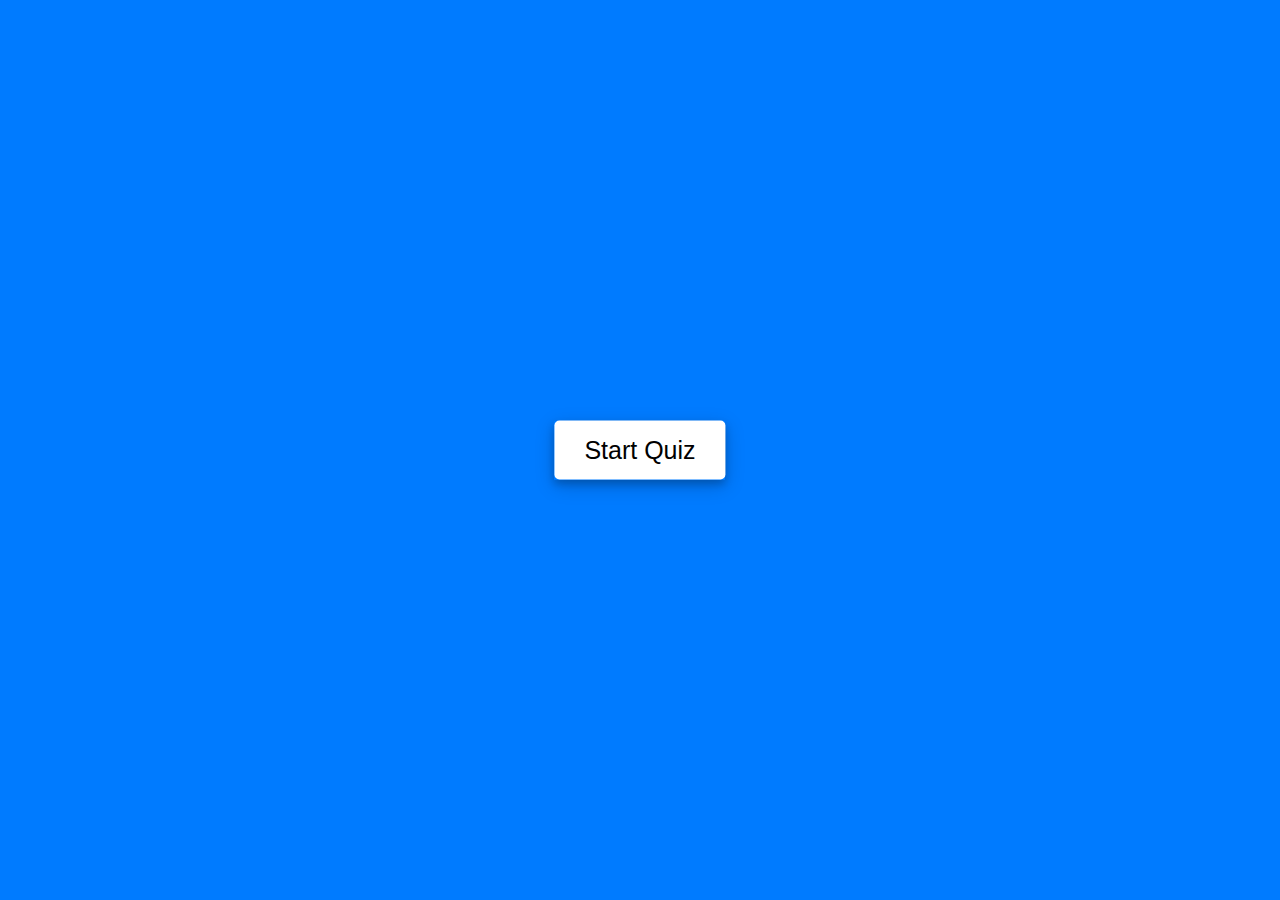
<file: index.html>
<!DOCTYPE html>
<html lang="en">
<head>
    <meta charset="UTF-8">
    <meta http-equiv="X-UA-Compatible" content="IE=edge">
    <meta name="viewport" content="width=device-width, initial-scale=1.0">
    <link rel="stylesheet" href="/style.css">
    <link rel="stylesheet" href="/icomoon (2)/style.css">
   
    <title>Quiz</title>
</head>
<body>
    <!--start quiz button -->
    <div class="start_btn"> <button>Start Quiz</button> </div>

<!--info box-->
<div class="info_box">
    <div class="info_title">
        <span>some Rules of this Quiz</span>
    </div>
    <div class="info_list">
        <div class="info">1. You will have only <span>15 seconds</span>per each question</div>
        <div class="info">2. Once you select your answer, you can't reselect</div>
        <div class="info">3. You can't select any optino once time goes off.</div>
        <div class="info">4. You can't exit from the quiz while you're playing</div>
        <div class="info">5. You'll get points on the basis of your correct answers</div>
       
    </div>
    <div class="buttons">
        <button class="quit">Exit Quiz </button>
        <button class="restart">Continue </button>
    </div>
</div>

  <!--Quiz Box-->
<div class="quiz_box">
    <header>
        <div class="title">Awesome Quiz application</div>
        <div class="timer">
        <div class="time_text">Time Left</div>
        <div class="timer_sec">15</div>
    </div>
    <div class="time_line"></div>
    </header>
<section>
<div class="que_text">
 <!-- <span>What does HTML stant for?</span>-->
</div>
<div class="option_list">
  <!--   <div class="option">
      <span>Hyper Text Preprocessor</span>
        <div class="icon tick"><i class="icon-check"></i></div>
    </div>
    <div class="option">
        <span>Hyper Text Markup Language</span>
        <div class="icon cross"><i class="icon-L"></i></div>
    </div>
    <div class="option">
        <span>Hyper Text Multiple Language</span>
    </div>
    <div class="option">
        <span>Hyper Text Multi Language</span>
    </div> -->
</div>
       </section>

<!--Quiz Box Footer-->
<footer>
    <div class="total_que">
       <!-- <span><p>2</p>of<p>5</p>Questions</span> -->
    </div>
    <button class="next_btn">Next Que</button>
</footer>
</div>

<!-- Result Box -->
<div class="result_box">
    <div class="icon">
        <i class="icon-android"></i>
    </div>
    <div class="complete_text">You've complete the Quiz!</div>
    <div class="score_text">
<!--<span>and sorry, You got only <p>2</p>out of <p>5</p></span>-->
    </div>
    <div class="buttons">
        <button class="restart">Replay Quiz</button>
        <button class="quit">Quit Quiz</button>
    </div>
</div>
<!--Java script -->

<script src="js.js"></script>

<script src="mm.js"></script>
</body>
</html>
</file>
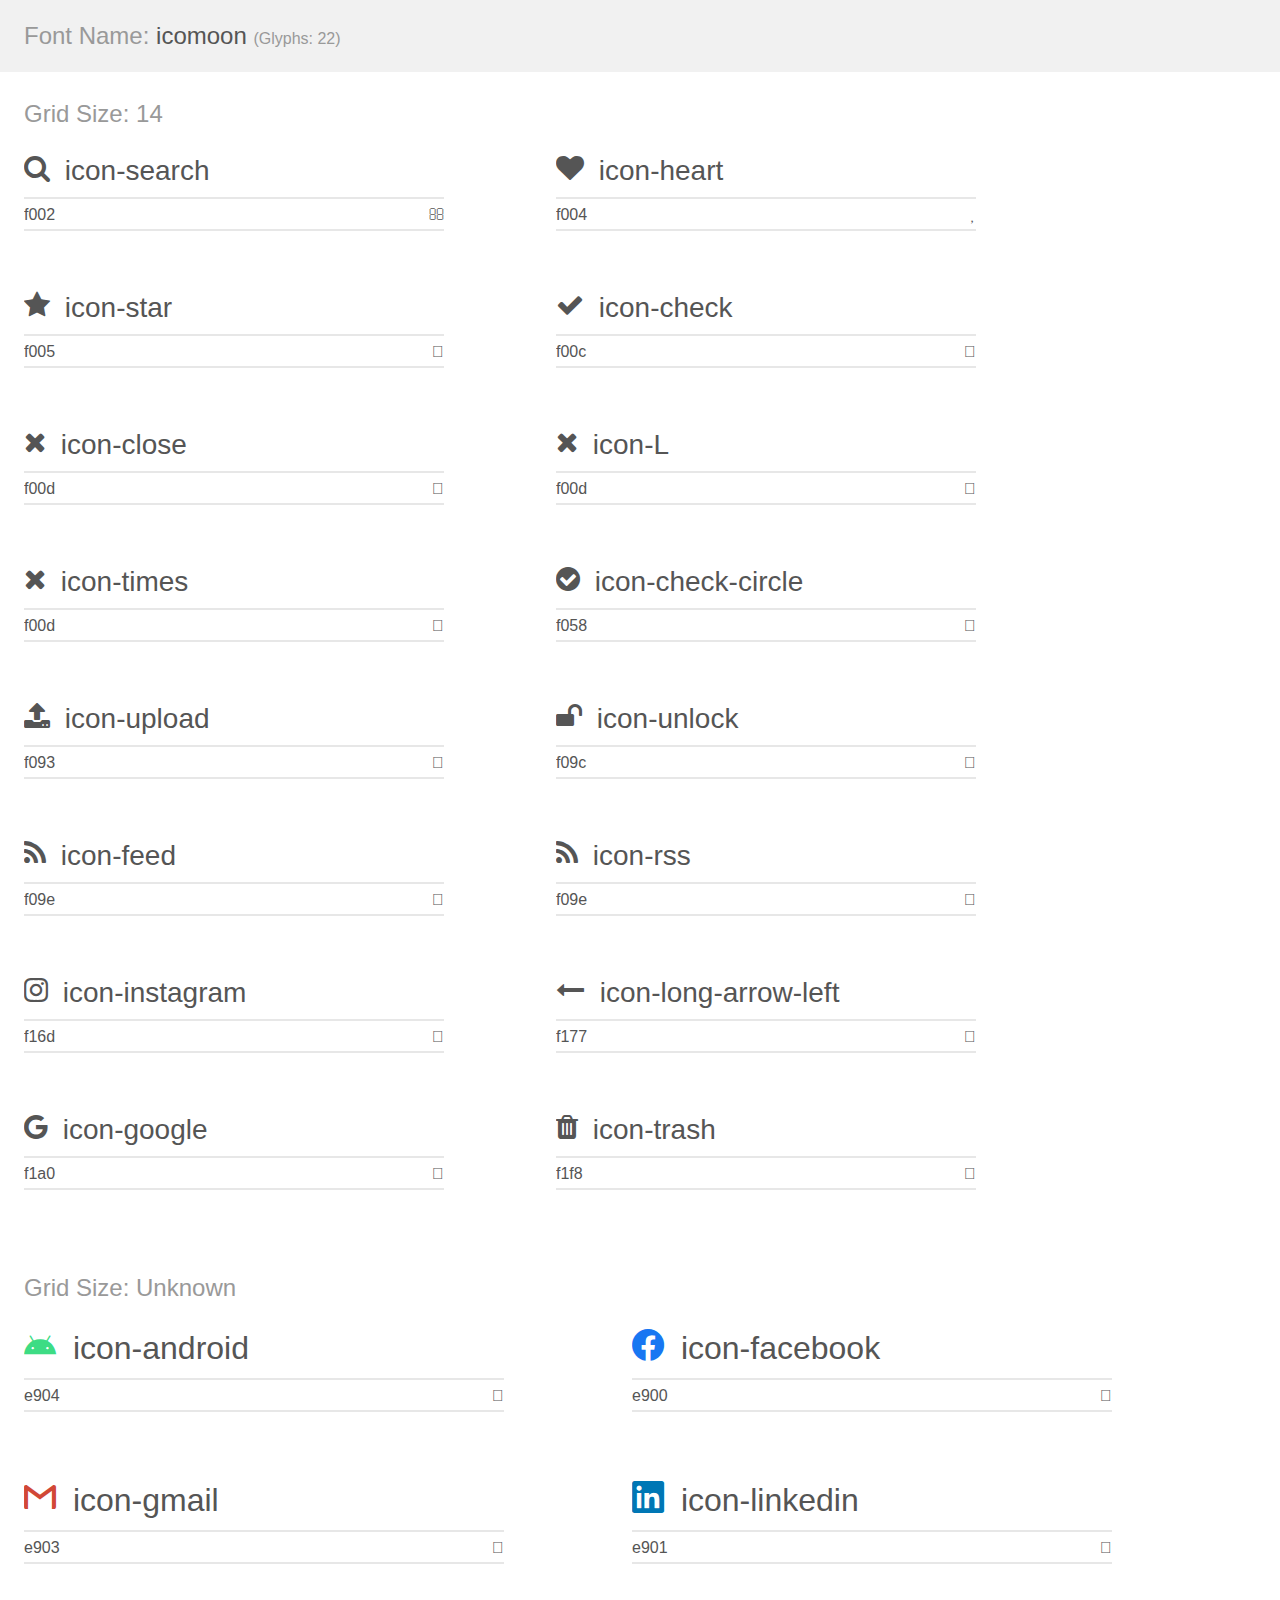
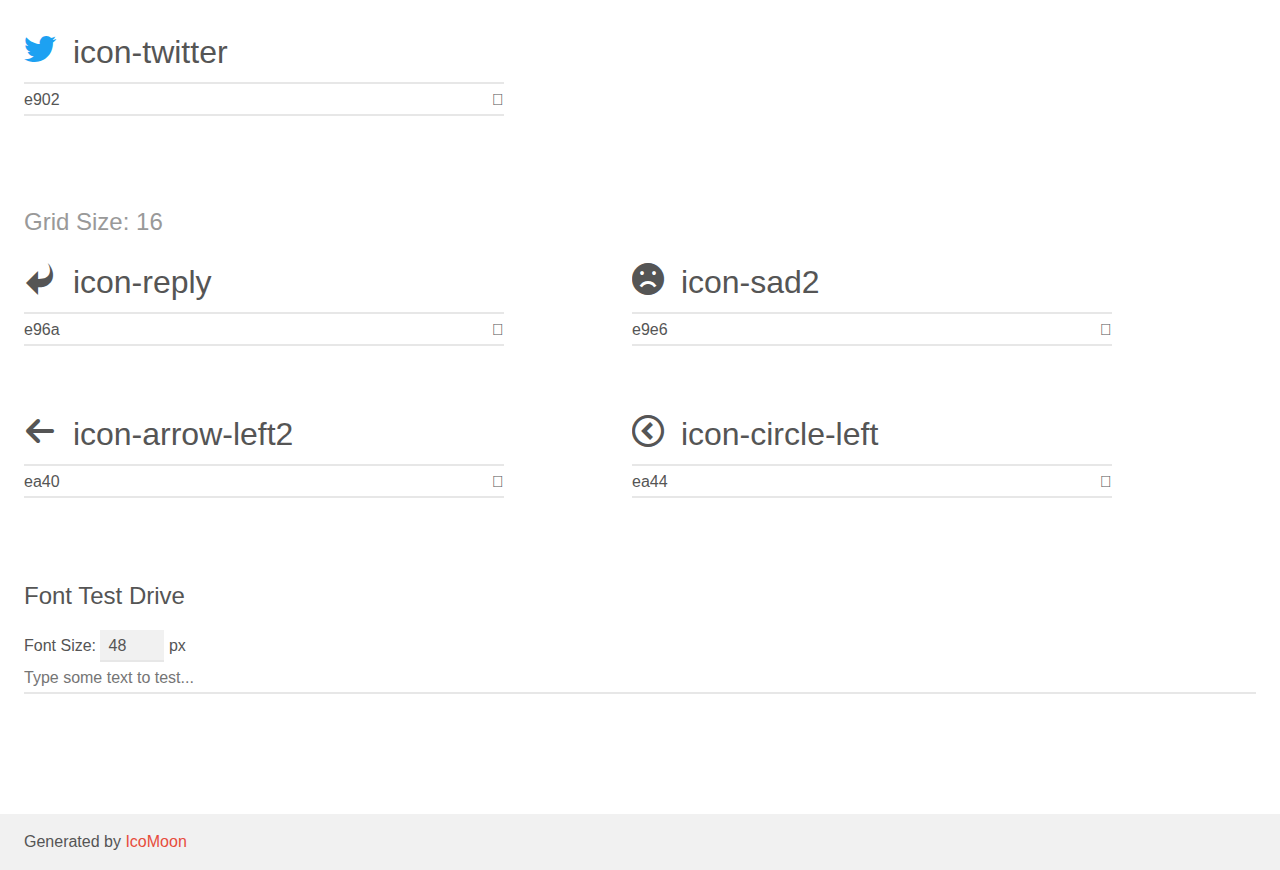
<file: icomoon (2)/demo.html>
<!doctype html>
<html>
<head>
    <meta charset="utf-8">
    <title>IcoMoon Demo</title>
    <meta name="description" content="An Icon Font Generated By IcoMoon.io">
    <meta name="viewport" content="width=device-width, initial-scale=1">
    <link rel="stylesheet" href="demo-files/demo.css">
    <link rel="stylesheet" href="style.css"></head>
<body>
    <div class="bgc1 clearfix">
        <h1 class="mhmm mvm"><span class="fgc1">Font Name:</span> icomoon <small class="fgc1">(Glyphs:&nbsp;22)</small></h1>
    </div>
    <div class="clearfix mhl ptl">
        <h1 class="mvm mtn fgc1">Grid Size: 14</h1>
        <div class="glyph fs1">
            <div class="clearfix bshadow0 pbs">
                <span class="icon-search"></span>
                <span class="mls"> icon-search</span>
            </div>
            <fieldset class="fs0 size1of1 clearfix hidden-false">
                <input type="text" readonly value="f002" class="unit size1of2" />
                <input type="text" maxlength="1" readonly value="&#xf002;" class="unitRight size1of2 talign-right" />
            </fieldset>
            <div class="fs0 bshadow0 clearfix hidden-true">
                <span class="unit pvs fgc1">liga: </span>
                <input type="text" readonly value="" class="liga unitRight" />
            </div>
        </div>
        <div class="glyph fs1">
            <div class="clearfix bshadow0 pbs">
                <span class="icon-heart"></span>
                <span class="mls"> icon-heart</span>
            </div>
            <fieldset class="fs0 size1of1 clearfix hidden-false">
                <input type="text" readonly value="f004" class="unit size1of2" />
                <input type="text" maxlength="1" readonly value="&#xf004;" class="unitRight size1of2 talign-right" />
            </fieldset>
            <div class="fs0 bshadow0 clearfix hidden-true">
                <span class="unit pvs fgc1">liga: </span>
                <input type="text" readonly value="" class="liga unitRight" />
            </div>
        </div>
        <div class="glyph fs1">
            <div class="clearfix bshadow0 pbs">
                <span class="icon-star"></span>
                <span class="mls"> icon-star</span>
            </div>
            <fieldset class="fs0 size1of1 clearfix hidden-false">
                <input type="text" readonly value="f005" class="unit size1of2" />
                <input type="text" maxlength="1" readonly value="&#xf005;" class="unitRight size1of2 talign-right" />
            </fieldset>
            <div class="fs0 bshadow0 clearfix hidden-true">
                <span class="unit pvs fgc1">liga: </span>
                <input type="text" readonly value="" class="liga unitRight" />
            </div>
        </div>
        <div class="glyph fs1">
            <div class="clearfix bshadow0 pbs">
                <span class="icon-check"></span>
                <span class="mls"> icon-check</span>
            </div>
            <fieldset class="fs0 size1of1 clearfix hidden-false">
                <input type="text" readonly value="f00c" class="unit size1of2" />
                <input type="text" maxlength="1" readonly value="&#xf00c;" class="unitRight size1of2 talign-right" />
            </fieldset>
            <div class="fs0 bshadow0 clearfix hidden-true">
                <span class="unit pvs fgc1">liga: </span>
                <input type="text" readonly value="" class="liga unitRight" />
            </div>
        </div>
        <div class="glyph fs1">
            <div class="clearfix bshadow0 pbs">
                <span class="icon-close"></span>
                <span class="mls"> icon-close</span>
            </div>
            <fieldset class="fs0 size1of1 clearfix hidden-false">
                <input type="text" readonly value="f00d" class="unit size1of2" />
                <input type="text" maxlength="1" readonly value="&#xf00d;" class="unitRight size1of2 talign-right" />
            </fieldset>
            <div class="fs0 bshadow0 clearfix hidden-true">
                <span class="unit pvs fgc1">liga: </span>
                <input type="text" readonly value="" class="liga unitRight" />
            </div>
        </div>
        <div class="glyph fs1">
            <div class="clearfix bshadow0 pbs">
                <span class="icon-L"></span>
                <span class="mls"> icon-L</span>
            </div>
            <fieldset class="fs0 size1of1 clearfix hidden-false">
                <input type="text" readonly value="f00d" class="unit size1of2" />
                <input type="text" maxlength="1" readonly value="&#xf00d;" class="unitRight size1of2 talign-right" />
            </fieldset>
            <div class="fs0 bshadow0 clearfix hidden-true">
                <span class="unit pvs fgc1">liga: </span>
                <input type="text" readonly value="" class="liga unitRight" />
            </div>
        </div>
        <div class="glyph fs1">
            <div class="clearfix bshadow0 pbs">
                <span class="icon-times"></span>
                <span class="mls"> icon-times</span>
            </div>
            <fieldset class="fs0 size1of1 clearfix hidden-false">
                <input type="text" readonly value="f00d" class="unit size1of2" />
                <input type="text" maxlength="1" readonly value="&#xf00d;" class="unitRight size1of2 talign-right" />
            </fieldset>
            <div class="fs0 bshadow0 clearfix hidden-true">
                <span class="unit pvs fgc1">liga: </span>
                <input type="text" readonly value="" class="liga unitRight" />
            </div>
        </div>
        <div class="glyph fs1">
            <div class="clearfix bshadow0 pbs">
                <span class="icon-check-circle"></span>
                <span class="mls"> icon-check-circle</span>
            </div>
            <fieldset class="fs0 size1of1 clearfix hidden-false">
                <input type="text" readonly value="f058" class="unit size1of2" />
                <input type="text" maxlength="1" readonly value="&#xf058;" class="unitRight size1of2 talign-right" />
            </fieldset>
            <div class="fs0 bshadow0 clearfix hidden-true">
                <span class="unit pvs fgc1">liga: </span>
                <input type="text" readonly value="" class="liga unitRight" />
            </div>
        </div>
        <div class="glyph fs1">
            <div class="clearfix bshadow0 pbs">
                <span class="icon-upload"></span>
                <span class="mls"> icon-upload</span>
            </div>
            <fieldset class="fs0 size1of1 clearfix hidden-false">
                <input type="text" readonly value="f093" class="unit size1of2" />
                <input type="text" maxlength="1" readonly value="&#xf093;" class="unitRight size1of2 talign-right" />
            </fieldset>
            <div class="fs0 bshadow0 clearfix hidden-true">
                <span class="unit pvs fgc1">liga: </span>
                <input type="text" readonly value="" class="liga unitRight" />
            </div>
        </div>
        <div class="glyph fs1">
            <div class="clearfix bshadow0 pbs">
                <span class="icon-unlock"></span>
                <span class="mls"> icon-unlock</span>
            </div>
            <fieldset class="fs0 size1of1 clearfix hidden-false">
                <input type="text" readonly value="f09c" class="unit size1of2" />
                <input type="text" maxlength="1" readonly value="&#xf09c;" class="unitRight size1of2 talign-right" />
            </fieldset>
            <div class="fs0 bshadow0 clearfix hidden-true">
                <span class="unit pvs fgc1">liga: </span>
                <input type="text" readonly value="" class="liga unitRight" />
            </div>
        </div>
        <div class="glyph fs1">
            <div class="clearfix bshadow0 pbs">
                <span class="icon-feed"></span>
                <span class="mls"> icon-feed</span>
            </div>
            <fieldset class="fs0 size1of1 clearfix hidden-false">
                <input type="text" readonly value="f09e" class="unit size1of2" />
                <input type="text" maxlength="1" readonly value="&#xf09e;" class="unitRight size1of2 talign-right" />
            </fieldset>
            <div class="fs0 bshadow0 clearfix hidden-true">
                <span class="unit pvs fgc1">liga: </span>
                <input type="text" readonly value="" class="liga unitRight" />
            </div>
        </div>
        <div class="glyph fs1">
            <div class="clearfix bshadow0 pbs">
                <span class="icon-rss"></span>
                <span class="mls"> icon-rss</span>
            </div>
            <fieldset class="fs0 size1of1 clearfix hidden-false">
                <input type="text" readonly value="f09e" class="unit size1of2" />
                <input type="text" maxlength="1" readonly value="&#xf09e;" class="unitRight size1of2 talign-right" />
            </fieldset>
            <div class="fs0 bshadow0 clearfix hidden-true">
                <span class="unit pvs fgc1">liga: </span>
                <input type="text" readonly value="" class="liga unitRight" />
            </div>
        </div>
        <div class="glyph fs1">
            <div class="clearfix bshadow0 pbs">
                <span class="icon-instagram"></span>
                <span class="mls"> icon-instagram</span>
            </div>
            <fieldset class="fs0 size1of1 clearfix hidden-false">
                <input type="text" readonly value="f16d" class="unit size1of2" />
                <input type="text" maxlength="1" readonly value="&#xf16d;" class="unitRight size1of2 talign-right" />
            </fieldset>
            <div class="fs0 bshadow0 clearfix hidden-true">
                <span class="unit pvs fgc1">liga: </span>
                <input type="text" readonly value="" class="liga unitRight" />
            </div>
        </div>
        <div class="glyph fs1">
            <div class="clearfix bshadow0 pbs">
                <span class="icon-long-arrow-left"></span>
                <span class="mls"> icon-long-arrow-left</span>
            </div>
            <fieldset class="fs0 size1of1 clearfix hidden-false">
                <input type="text" readonly value="f177" class="unit size1of2" />
                <input type="text" maxlength="1" readonly value="&#xf177;" class="unitRight size1of2 talign-right" />
            </fieldset>
            <div class="fs0 bshadow0 clearfix hidden-true">
                <span class="unit pvs fgc1">liga: </span>
                <input type="text" readonly value="" class="liga unitRight" />
            </div>
        </div>
        <div class="glyph fs1">
            <div class="clearfix bshadow0 pbs">
                <span class="icon-google"></span>
                <span class="mls"> icon-google</span>
            </div>
            <fieldset class="fs0 size1of1 clearfix hidden-false">
                <input type="text" readonly value="f1a0" class="unit size1of2" />
                <input type="text" maxlength="1" readonly value="&#xf1a0;" class="unitRight size1of2 talign-right" />
            </fieldset>
            <div class="fs0 bshadow0 clearfix hidden-true">
                <span class="unit pvs fgc1">liga: </span>
                <input type="text" readonly value="" class="liga unitRight" />
            </div>
        </div>
        <div class="glyph fs1">
            <div class="clearfix bshadow0 pbs">
                <span class="icon-trash"></span>
                <span class="mls"> icon-trash</span>
            </div>
            <fieldset class="fs0 size1of1 clearfix hidden-false">
                <input type="text" readonly value="f1f8" class="unit size1of2" />
                <input type="text" maxlength="1" readonly value="&#xf1f8;" class="unitRight size1of2 talign-right" />
            </fieldset>
            <div class="fs0 bshadow0 clearfix hidden-true">
                <span class="unit pvs fgc1">liga: </span>
                <input type="text" readonly value="" class="liga unitRight" />
            </div>
        </div>
    </div>
    <div class="clearfix mhl ptl">
        <h1 class="mvm mtn fgc1">Grid Size: Unknown</h1>
        <div class="glyph fs2">
            <div class="clearfix bshadow0 pbs">
                <span class="icon-android"></span>
                <span class="mls"> icon-android</span>
            </div>
            <fieldset class="fs0 size1of1 clearfix hidden-false">
                <input type="text" readonly value="e904" class="unit size1of2" />
                <input type="text" maxlength="1" readonly value="&#xe904;" class="unitRight size1of2 talign-right" />
            </fieldset>
            <div class="fs0 bshadow0 clearfix hidden-true">
                <span class="unit pvs fgc1">liga: </span>
                <input type="text" readonly value="" class="liga unitRight" />
            </div>
        </div>
        <div class="glyph fs2">
            <div class="clearfix bshadow0 pbs">
                <span class="icon-facebook"></span>
                <span class="mls"> icon-facebook</span>
            </div>
            <fieldset class="fs0 size1of1 clearfix hidden-false">
                <input type="text" readonly value="e900" class="unit size1of2" />
                <input type="text" maxlength="1" readonly value="&#xe900;" class="unitRight size1of2 talign-right" />
            </fieldset>
            <div class="fs0 bshadow0 clearfix hidden-true">
                <span class="unit pvs fgc1">liga: </span>
                <input type="text" readonly value="" class="liga unitRight" />
            </div>
        </div>
        <div class="glyph fs2">
            <div class="clearfix bshadow0 pbs">
                <span class="icon-gmail"></span>
                <span class="mls"> icon-gmail</span>
            </div>
            <fieldset class="fs0 size1of1 clearfix hidden-false">
                <input type="text" readonly value="e903" class="unit size1of2" />
                <input type="text" maxlength="1" readonly value="&#xe903;" class="unitRight size1of2 talign-right" />
            </fieldset>
            <div class="fs0 bshadow0 clearfix hidden-true">
                <span class="unit pvs fgc1">liga: </span>
                <input type="text" readonly value="" class="liga unitRight" />
            </div>
        </div>
        <div class="glyph fs2">
            <div class="clearfix bshadow0 pbs">
                <span class="icon-linkedin"></span>
                <span class="mls"> icon-linkedin</span>
            </div>
            <fieldset class="fs0 size1of1 clearfix hidden-false">
                <input type="text" readonly value="e901" class="unit size1of2" />
                <input type="text" maxlength="1" readonly value="&#xe901;" class="unitRight size1of2 talign-right" />
            </fieldset>
            <div class="fs0 bshadow0 clearfix hidden-true">
                <span class="unit pvs fgc1">liga: </span>
                <input type="text" readonly value="" class="liga unitRight" />
            </div>
        </div>
        <div class="glyph fs2">
            <div class="clearfix bshadow0 pbs">
                <span class="icon-twitter"></span>
                <span class="mls"> icon-twitter</span>
            </div>
            <fieldset class="fs0 size1of1 clearfix hidden-false">
                <input type="text" readonly value="e902" class="unit size1of2" />
                <input type="text" maxlength="1" readonly value="&#xe902;" class="unitRight size1of2 talign-right" />
            </fieldset>
            <div class="fs0 bshadow0 clearfix hidden-true">
                <span class="unit pvs fgc1">liga: </span>
                <input type="text" readonly value="" class="liga unitRight" />
            </div>
        </div>
    </div>
    <div class="clearfix mhl ptl">
        <h1 class="mvm mtn fgc1">Grid Size: 16</h1>
        <div class="glyph fs3">
            <div class="clearfix bshadow0 pbs">
                <span class="icon-reply"></span>
                <span class="mls"> icon-reply</span>
            </div>
            <fieldset class="fs0 size1of1 clearfix hidden-false">
                <input type="text" readonly value="e96a" class="unit size1of2" />
                <input type="text" maxlength="1" readonly value="&#xe96a;" class="unitRight size1of2 talign-right" />
            </fieldset>
            <div class="fs0 bshadow0 clearfix hidden-true">
                <span class="unit pvs fgc1">liga: </span>
                <input type="text" readonly value="reply, left2" class="liga unitRight" />
            </div>
        </div>
        <div class="glyph fs3">
            <div class="clearfix bshadow0 pbs">
                <span class="icon-sad2"></span>
                <span class="mls"> icon-sad2</span>
            </div>
            <fieldset class="fs0 size1of1 clearfix hidden-false">
                <input type="text" readonly value="e9e6" class="unit size1of2" />
                <input type="text" maxlength="1" readonly value="&#xe9e6;" class="unitRight size1of2 talign-right" />
            </fieldset>
            <div class="fs0 bshadow0 clearfix hidden-true">
                <span class="unit pvs fgc1">liga: </span>
                <input type="text" readonly value="sad2, emoticon8" class="liga unitRight" />
            </div>
        </div>
        <div class="glyph fs3">
            <div class="clearfix bshadow0 pbs">
                <span class="icon-arrow-left2"></span>
                <span class="mls"> icon-arrow-left2</span>
            </div>
            <fieldset class="fs0 size1of1 clearfix hidden-false">
                <input type="text" readonly value="ea40" class="unit size1of2" />
                <input type="text" maxlength="1" readonly value="&#xea40;" class="unitRight size1of2 talign-right" />
            </fieldset>
            <div class="fs0 bshadow0 clearfix hidden-true">
                <span class="unit pvs fgc1">liga: </span>
                <input type="text" readonly value="arrow-left2, left4" class="liga unitRight" />
            </div>
        </div>
        <div class="glyph fs3">
            <div class="clearfix bshadow0 pbs">
                <span class="icon-circle-left"></span>
                <span class="mls"> icon-circle-left</span>
            </div>
            <fieldset class="fs0 size1of1 clearfix hidden-false">
                <input type="text" readonly value="ea44" class="unit size1of2" />
                <input type="text" maxlength="1" readonly value="&#xea44;" class="unitRight size1of2 talign-right" />
            </fieldset>
            <div class="fs0 bshadow0 clearfix hidden-true">
                <span class="unit pvs fgc1">liga: </span>
                <input type="text" readonly value="circle-left, left5" class="liga unitRight" />
            </div>
        </div>
    </div>

    <!--[if gt IE 8]><!-->
    <div class="mhl clearfix mbl">
        <h1>Font Test Drive</h1>
        <label>
            Font Size: <input id="fontSize" type="number" class="textbox0 mbm"
            min="8" value="48" />
            px
        </label>
        <input id="testText" type="text" class="phl size1of1 mvl"
        placeholder="Type some text to test..." value=""/>
        <div id="testDrive" class="icon-" style="font-family: icomoon">&nbsp;
        </div>
    </div>
    <!--<![endif]-->
    <div class="bgc1 clearfix">
        <p class="mhl">Generated by <a href="https://icomoon.io/app">IcoMoon</a></p>
    </div>

    <script src="demo-files/demo.js"></script>
</body>
</html>
</file>
<file: style.css>
*{
    margin: 0;
    padding: 0;
    box-sizing: border-box;
    font-family: 'poppins', sans-serif;
    
}
body{
    background: #007bff;
    width: 100%;
    height: 100vh;
}
.start_btn,
.info_box,
.quiz_box,
.result_box{
    position: absolute;
    top: 50% ;
    left: 50%;
transform: translate(-50%, -50%);
box-shadow: 0px 4px 8px 0 rgba(0, 0, 0, 0.2),
            0px 6px 20px 0 rgba(0, 0, 0, 0.19);
            transition: all 0.3s ease;
}

.info_box.activeInfo,
.quiz_box.activeQuiz,
.result_box.activeResult{
    z-index: 5;
    opacity: 1;
    pointer-events: auto;
    transform: translate(-50%, -50%) scale(1);
}
/* start quiz button styling */
.start_btn button:hover{
    background: #38608a;
}
.start_btn button{
    font-size: 25px;
    font-weight: 500;
    background: #007bff;
    padding: 15px 30px;
    outline: none;
    border: none;
    border-radius: 5px;
    background: #fff;
    cursor: pointer;
}

.info_box{
  
    width: 540px;
    background: #fff;
    border-radius: 5px;
    opacity: 0;
    pointer-events: none;
    transform: translate(-50%, -50%) scale(0.9);
}
.info_box .info_title{
    height: 60px;
    width: 100%;
    border-bottom: 1px solid lightblue;
    display: flex;
    align-items: center;
    padding: 0 30px;
    font-size: 20px;
    font-weight: 600;
}
.info_box .info_list{
    padding: 15px 35px;
}

.info_box .info_list .info{
    margin: 5px 0;

    font-size: 17px;
}

.info_box .info_list .info span{
    font-weight: 600;
    color: #007bff;
}
.info_box .buttons{
    height: 60px;
    display: flex;
    align-items: center;
    justify-content: flex-end;
    padding: 0 35px;
    border-top: 1px solid lightblue;
}
.info_box .buttons button{
    margin: 0 5px;
    height: 40px;
    width: 100px;
    outline: none;
    border: 1px solid #007bff;
    border-radius: 5px;
    color: #fff;
    font-size: 16px;
    font-weight: 500;
    cursor: pointer;
    transition: all 0.3s ease;
}
.buttons button.restart{
    color: #fff;
    background: #007bff;
}
.buttons button.restart:hover{
    background: #0263ca;
}

.buttons button.quit{
    color: #007bff;  
}
.buttons button.quit:hover{
    color: #fff;
    background: #007bff;
}

.quiz_box{
  
    width: 550px;
    background: #fff;
    border-radius: 5px;
    opacity: 0;
    pointer-events: none;
    transform: translate(-50%, -50%) scale(0.9);
}

.quiz_box header{
    position: relative;
    z-index: 99;
    height: 70px;
    padding: 0 30px ;
    background: #fff;
    display: flex;
    align-items: center;
    justify-content: space-between;
    border-radius: 5px 5px 0 0;
    box-shadow: 0px 3px 5px 1px rgba(0, 0, 0, 0.1);
}
.quiz_box header .title{
    font-size: 20px;
    font-weight: 600;

}

.quiz_box header .timer{
    display: flex;
    align-items: center;
    justify-content: space-between;
    width: 145px;
    height: 45px;
    background: #cce5ff;
    border: 1px solid #b8daff;
    border-radius: 5px;
    padding: 0 8px;
}
.quiz_box header .timer .time_text{
    font-weight: 400;
    font-size: 17px;
    user-select: none;
}

.quiz_box header .timer .timer_sec{
    font-size: 18px;
    font-weight: 500;
    background: #343a40;
    height: 30px;
    width: 45px;
    color: #fff;
    text-align: center;
    line-height: 30px;
    border-radius: 5px;
    border: 1px solid #343a40;
    user-select: none;
}
.quiz_box header .time_line{
    position: absolute;
    bottom: 0px;
    left: 0px;
    height: 4px;
   
    background: rgb(0, 38, 255);
}

.quiz_box section{
    padding: 25px 30px 20px 30px;
    background: #fff;
}

.quiz_box section .que_text{
    font-size: 25px;
    font-weight: 600;
}

.quiz_box section .option_list{
    padding: 20px 0;
    display: block;
}

.quiz_box section .option_list .option{
    background: aliceblue;
    border: 1px solid #84c5fe;
    border-radius: 5px;
    padding: 8px 15px;
    margin-bottom: 15px;
    font-size: 17px;
    display: flex;
    align-items: center;
    justify-content: space-between;
    cursor: pointer;
    transition: all 0.3s ease;
}
.quiz_box section .option_list .option:hover{
    color: #004085;
    background: #cce5ff;
    border-color: #b8daff;
}

.option_list .option:last-child{
    margin-bottom: 0px;
}
.option_list .option .icon{
    height: 26px;
    width: 26px;
    border: 2px solid transparent;
    border-radius: 50%;
    text-align: center;
    font-size: 13px;
    line-height: 24px;
    pointer-events: none;
}
.option_list .option .icon.tick{
color: #23903c;
border-color: #23903c;
background: #d4edda;
}
.option_list .option .icon.cross{
    color: #a42834;
   background : #f8d7da;
    border-color: #b35a63;
    }
.option_list .option.correct{
    color: #05fc3e;
    background : #15ff4c;
     border: 1px solid lawngreen;
}
.option_list .option.incorrect{
    color: #fa0b23;
    background : #d4edda;
     border-color: #c3e6cb;
}
.option_list .option.disabled{
    pointer-events: none;
}
    .quiz_box footer{
        height: 60px;
        width: 100%;
        padding: 0 30px;
        display: flex;
        align-items: center;
        justify-content: space-between;
    }

    .quiz_box footer .total_que span{
        display: flex;
        user-select: none;
    }

    footer .total_que span p{
        font-weight: 500;
        padding: 0 5px;
    }

    
    .total_que span p:first-child{

        padding-left: 0px;

    }

    footer .next_btn{
        display: none;
        height: 40px;
        padding: 0 13px;
        font-size: 18px;
        font-weight: 400;
        border: none;
        outline: none;
        color: #fff;
        background: #007bff;
        border-radius: 5px;
        border: 1px solid #007bff;
        cursor: pointer;
        transition: all 0.3s ease;
    }
footer .next_btn:hover{
    background: #0263ca;
}

.result_box{
    background: #fff;
    width: 450px;
    padding: 25px 30px;
    border-radius: 5px;
    display: flex;
    text-align: center;
    align-items: center;
    flex-direction: column;
    justify-content: space-between;
 opacity: 0;
pointer-events: none;
transform: translate(-50%, -50%) scale(0.9);
}

.result_box .icon{
    font-size: 160px;
    margin-bottom: 10px;
}
.result_box .complete_text{
    font-size: 20px;
    font-weight: 500;

}

.result_box .score_text span{
    display: flex;
    margin: 10px 0;
    font-size: 18px;
    font-weight: 500;
}

.score_text span p {
font-weight: 600;

padding: 0 4px;


}

.result_box .buttons{
display: flex;
margin: 20px 0;
}

.result_box .buttons button{
    margin: 0 10px;
    height: 45px;
    padding: 0 20px;
    border: none;
    outline: none;
   font-size: 18px;
   font-weight: 500;
   border-radius: 5px;
   border: 1px solid #007bff;
   cursor: pointer;
   transition: all 0.3s ease;
}
</file>
<file: icomoon (2)/style.css>
@font-face {
  font-family: 'icomoon';
  src:  url('fonts/icomoon.eot?4g8mrp');
  src:  url('fonts/icomoon.eot?4g8mrp#iefix') format('embedded-opentype'),
    url('fonts/icomoon.ttf?4g8mrp') format('truetype'),
    url('fonts/icomoon.woff?4g8mrp') format('woff'),
    url('fonts/icomoon.svg?4g8mrp#icomoon') format('svg');
  font-weight: normal;
  font-style: normal;
  font-display: block;
}

[class^="icon-"], [class*=" icon-"] {
  /* use !important to prevent issues with browser extensions that change fonts */
  font-family: 'icomoon' !important;
  speak: never;
  font-style: normal;
  font-weight: normal;
  font-variant: normal;
  text-transform: none;
  line-height: 1;

  /* Better Font Rendering =========== */
  -webkit-font-smoothing: antialiased;
  -moz-osx-font-smoothing: grayscale;
}

.icon-search:before {
  content: "\f002";
}
.icon-heart:before {
  content: "\f004";
}
.icon-star:before {
  content: "\f005";
}
.icon-check:before {
  content: "\f00c";
}
.icon-close:before {
  content: "\f00d";
}
.icon-L:before {
  content: "\f00d";
}
.icon-times:before {
  content: "\f00d";
}
.icon-check-circle:before {
  content: "\f058";
}
.icon-upload:before {
  content: "\f093";
}
.icon-unlock:before {
  content: "\f09c";
}
.icon-feed:before {
  content: "\f09e";
}
.icon-rss:before {
  content: "\f09e";
}
.icon-instagram:before {
  content: "\f16d";
}
.icon-long-arrow-left:before {
  content: "\f177";
}
.icon-google:before {
  content: "\f1a0";
}
.icon-trash:before {
  content: "\f1f8";
}
.icon-android:before {
  content: "\e904";
  color: #3ddc84;
}
.icon-facebook:before {
  content: "\e900";
  color: #1877f2;
}
.icon-gmail:before {
  content: "\e903";
  color: #d14836;
}
.icon-linkedin:before {
  content: "\e901";
  color: #0077b5;
}
.icon-twitter:before {
  content: "\e902";
  color: #1da1f2;
}
.icon-reply:before {
  content: "\e96a";
}
.icon-sad2:before {
  content: "\e9e6";
}
.icon-arrow-left2:before {
  content: "\ea40";
}
.icon-circle-left:before {
  content: "\ea44";
}
</file>
<file: icomoon (2)/demo-files/demo.css>
body {
  padding: 0;
  margin: 0;
  font-family: sans-serif;
  font-size: 1em;
  line-height: 1.5;
  color: #555;
  background: #fff;
}
h1 {
  font-size: 1.5em;
  font-weight: normal;
}
small {
  font-size: .66666667em;
}
a {
  color: #e74c3c;
  text-decoration: none;
}
a:hover, a:focus {
  box-shadow: 0 1px #e74c3c;
}
.bshadow0, input {
  box-shadow: inset 0 -2px #e7e7e7;
}
input:hover {
  box-shadow: inset 0 -2px #ccc;
}
input, fieldset {
  font-family: sans-serif;
  font-size: 1em;
  margin: 0;
  padding: 0;
  border: 0;
}
input {
  color: inherit;
  line-height: 1.5;
  height: 1.5em;
  padding: .25em 0;
}
input:focus {
  outline: none;
  box-shadow: inset 0 -2px #449fdb;
}
.glyph {
  font-size: 16px;
  width: 15em;
  padding-bottom: 1em;
  margin-right: 4em;
  margin-bottom: 1em;
  float: left;
  overflow: hidden;
}
.liga {
  width: 80%;
  width: calc(100% - 2.5em);
}
.talign-right {
  text-align: right;
}
.talign-center {
  text-align: center;
}
.bgc1 {
  background: #f1f1f1;
}
.fgc1 {
  color: #999;
}
.fgc0 {
  color: #000;
}
p {
  margin-top: 1em;
  margin-bottom: 1em;
}
.mvm {
  margin-top: .75em;
  margin-bottom: .75em;
}
.mtn {
  margin-top: 0;
}
.mtl, .mal {
  margin-top: 1.5em;
}
.mbl, .mal {
  margin-bottom: 1.5em;
}
.mal, .mhl {
  margin-left: 1.5em;
  margin-right: 1.5em;
}
.mhmm {
  margin-left: 1em;
  margin-right: 1em;
}
.mls {
  margin-left: .25em;
}
.ptl {
  padding-top: 1.5em;
}
.pbs, .pvs {
  padding-bottom: .25em;
}
.pvs, .pts {
  padding-top: .25em;
}
.unit {
  float: left;
}
.unitRight {
  float: right;
}
.size1of2 {
  width: 50%;
}
.size1of1 {
  width: 100%;
}
.clearfix:before, .clearfix:after {
  content: " ";
  display: table;
}
.clearfix:after {
  clear: both;
}
.hidden-true {
  display: none;
}
.textbox0 {
  width: 3em;
  background: #f1f1f1;
  padding: .25em .5em;
  line-height: 1.5;
  height: 1.5em;
}
#testDrive {
  display: block;
  padding-top: 24px;
  line-height: 1.5;
}
.fs0 {
  font-size: 16px;
}
.fs1 {
  font-size: 28px;
}
.fs2 {
  font-size: 32px;
}
.fs3 {
  font-size: 32px;
}
</file>
